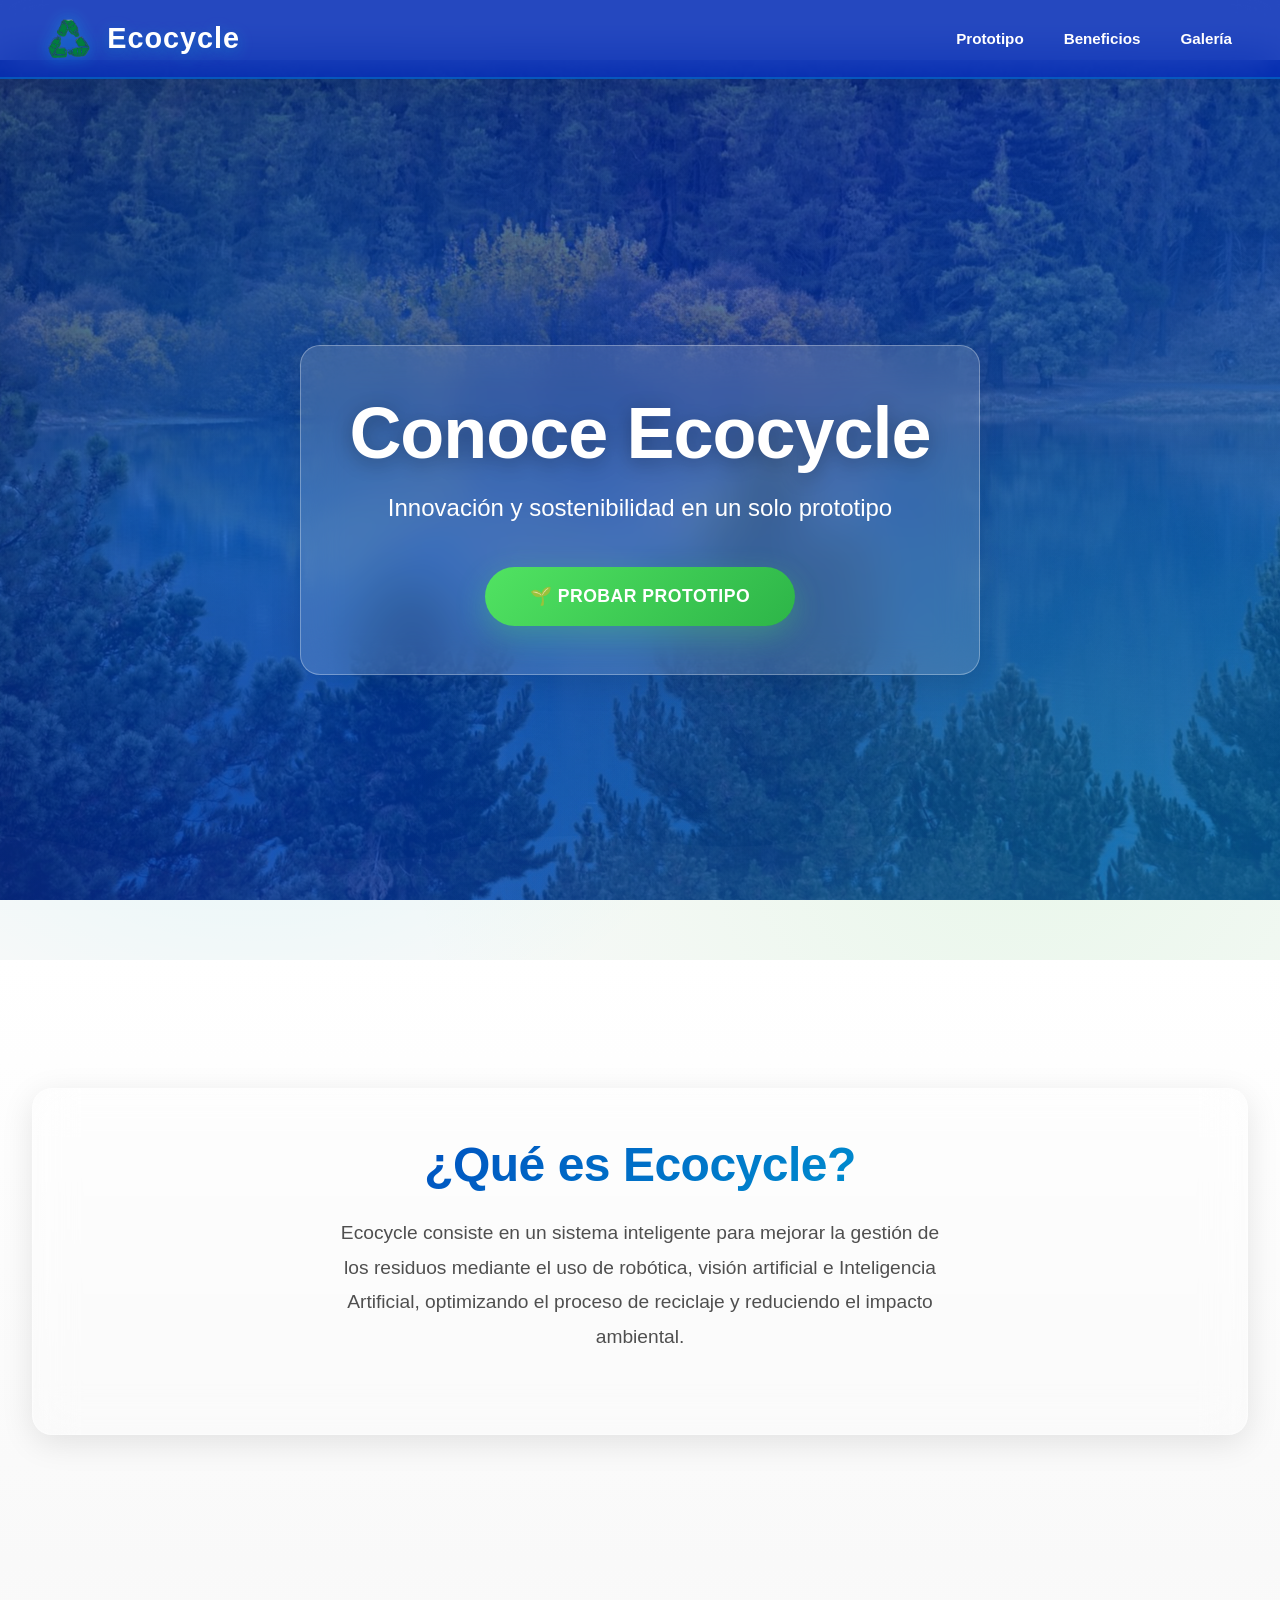
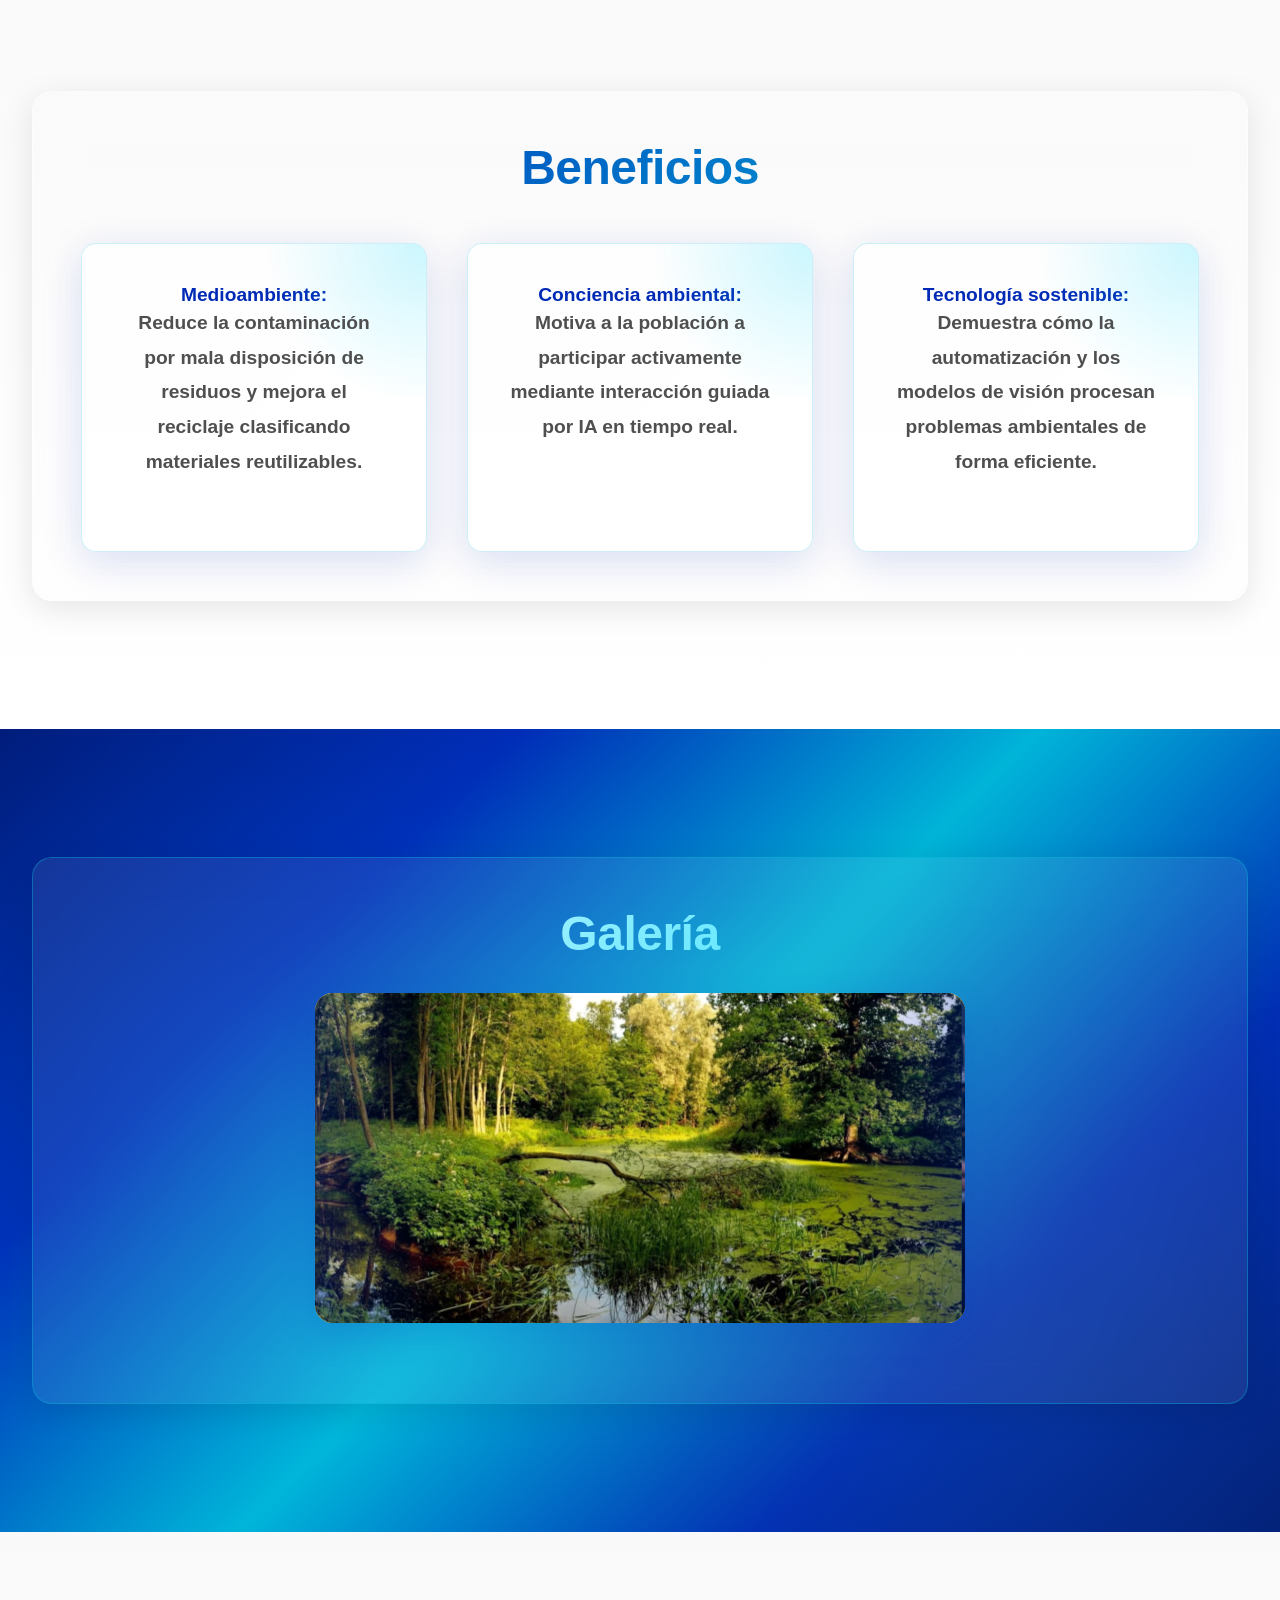
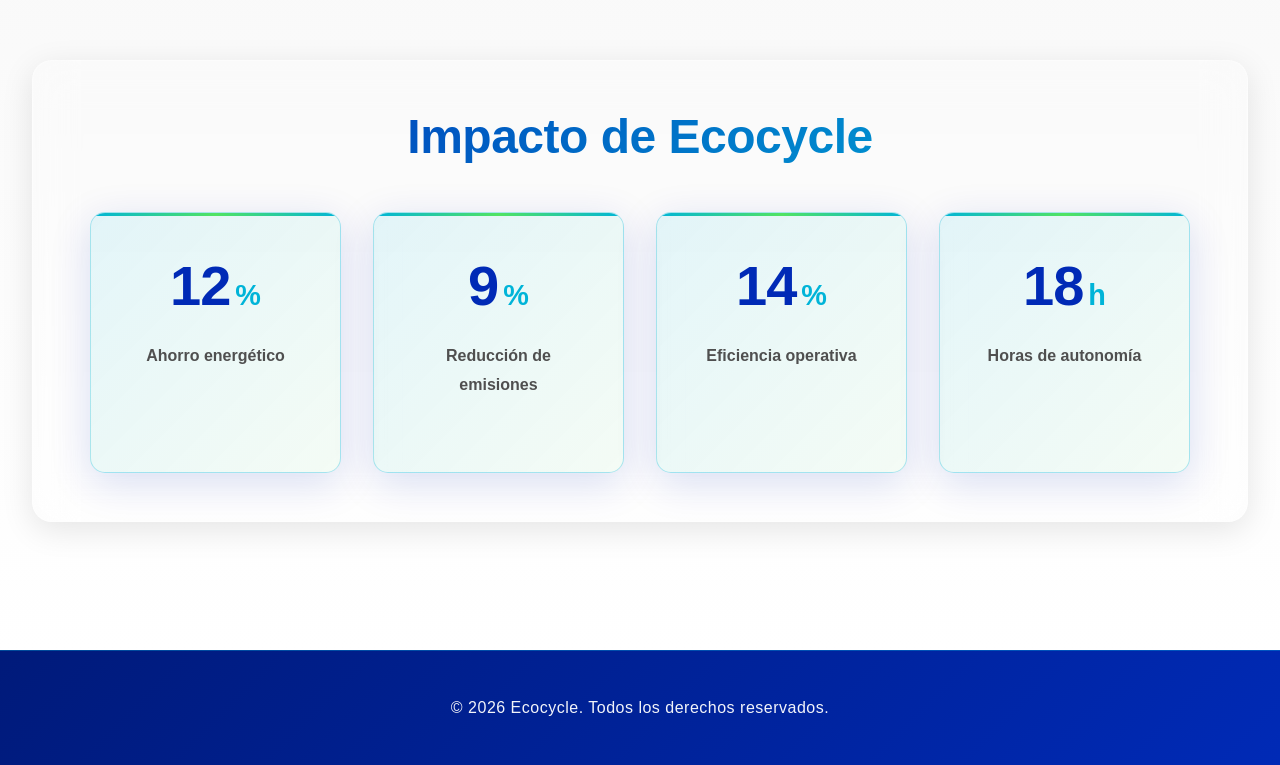
<file: index.html>
<!DOCTYPE html>
<html lang="es">
<head>
  <meta charset="UTF-8">
  <meta name="viewport" content="width=device-width, initial-scale=1.0">
  <title>Ecocycle - Prototipo Inteligente</title>
  <link rel="stylesheet" href="style.css">
</head>
<body>
  
  <nav class="navbar">
    <div class="logo-container">
      <img src="img.p/logosl.png" alt="Logo Ecocycle" class="logo-img">
      <span class="logo-text">Ecocycle</span>
    </div>
    <ul class="nav-links">
      <li><a href="#about">Prototipo</a></li>
      <li><a href="#features">Beneficios</a></li>
      <li><a href="#gallery">Galería</a></li>

    </ul>
  </nav>

  <section id="hero" class="hero">
    <div class="hero-content glass">
      <h1>Conoce Ecocycle</h1>
      <p>Innovación y sostenibilidad en un solo prototipo</p>
      <button class="cta" onclick="window.location.href='ecostation-summary.html'">
        🌱 Probar prototipo
      </button>
    </div>
  </section>

  <section id="about" class="section">
    <div class="glass">
      <h2>¿Qué es Ecocycle?</h2>
      <p>Ecocycle consiste en un sistema inteligente para mejorar la gestión de los residuos mediante el uso de robótica, visión artificial e Inteligencia Artificial, optimizando el proceso de reciclaje y reduciendo el impacto ambiental.</p>
    </div>
  </section>

  <section id="features" class="section">
    <div class="glass">
      <h2>Beneficios</h2>
      <div class="cards">
        <div class="card">
          <strong>Medioambiente:</strong>
          <p>Reduce la contaminación por mala disposición de residuos y mejora el reciclaje clasificando materiales reutilizables.</p>
        </div>
        <div class="card">
          <strong>Conciencia ambiental:</strong> 
          <p>Motiva a la población a participar activamente mediante interacción guiada por IA en tiempo real.</p>
        </div>
        <div class="card">
          <strong>Tecnología sostenible:</strong> 
          <p>Demuestra cómo la automatización y los modelos de visión procesan problemas ambientales de forma eficiente.</p>
        </div>
      </div>
    </div>
  </section>

  <section id="gallery" class="section">
    <div class="glass">
      <h2>Galería</h2>
      <div class="carousel">
        <div class="carousel-track">
          <img src="img.p/fnd1.jpeg" alt="Ecocycle Impact 1">
          <img src="img.p/carr2.jpeg" alt="Ecocycle Impact 2">
          <img src="img.p/carru3.jpeg" alt="Ecocycle Impact 3">
          <img src="img.p/carru4.jpeg" alt="Ecocycle Impact 4">
        </div>
      </div>
    </div>
  </section>

  <section id="metrics" class="section">
    <div class="glass">
      <h2>Impacto de Ecocycle</h2>
      <div class="metrics-container">
        <div class="metric">
          <span class="number" data-target="85">85</span><span class="unit">%</span>
          <p>Ahorro energético</p>
        </div>
        <div class="metric">
          <span class="number" data-target="60">60</span><span class="unit">%</span>
          <p>Reducción de emisiones</p>
        </div>
        <div class="metric">
          <span class="number" data-target="95">95</span><span class="unit">%</span>
          <p>Eficiencia operativa</p>
        </div>
        <div class="metric">
          <span class="number" data-target="120">120</span><span class="unit">h</span>
          <p>Horas de autonomía</p>
        </div>
      </div>
    </div>
  </section>

  <footer class="footer">
    <p>&copy; 2026 Ecocycle. Todos los derechos reservados.</p>
  </footer>

  <script src="script.js"></script>
</body>
</html>
</file>
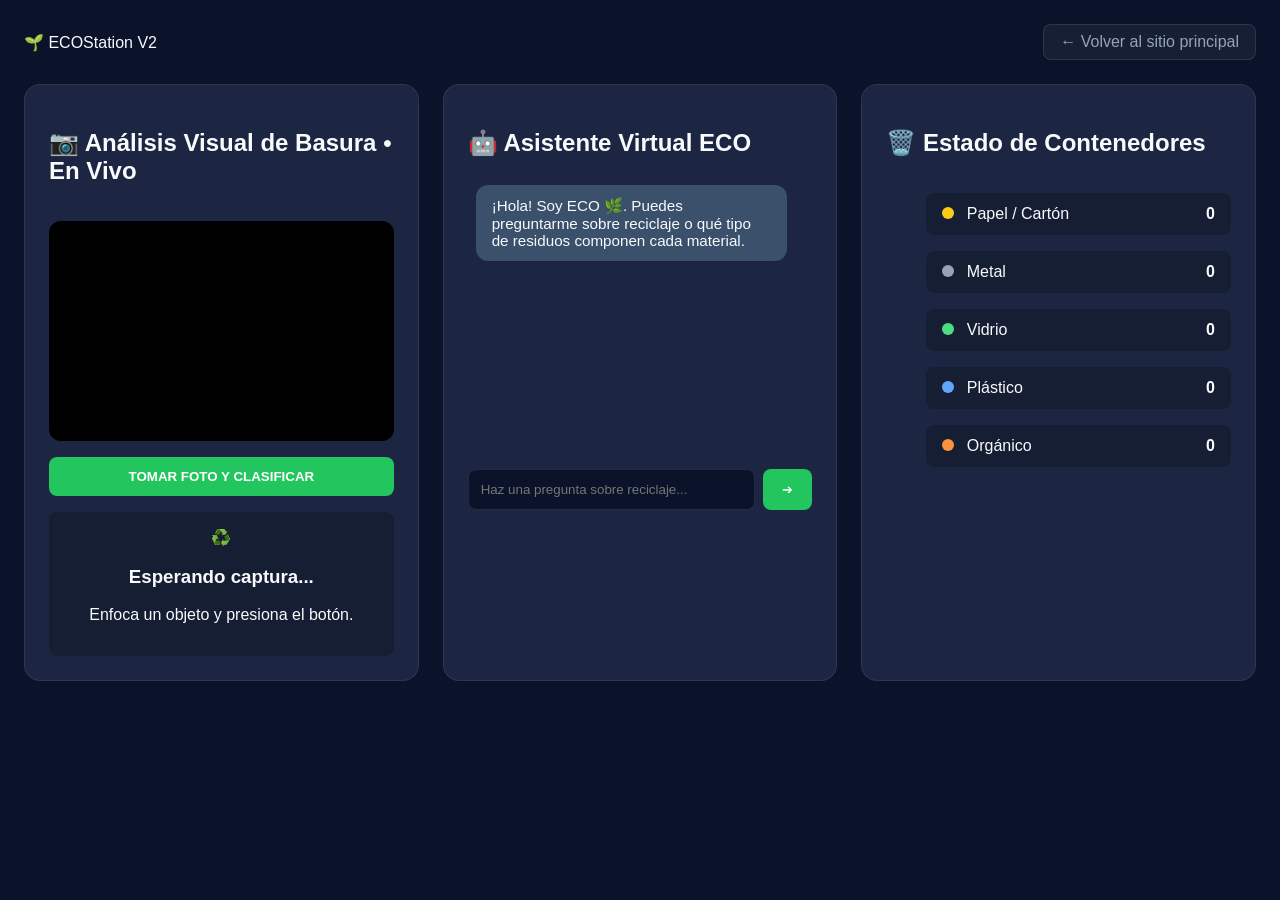
<file: ecostation-summary.html>
<!DOCTYPE html>
<html lang="es">
<head>
  <meta charset="UTF-8">
  <meta name="viewport" content="width=device-width, initial-scale=1.0">
  <title>ECOStation V2 - Centro de Control</title>
  <link rel="stylesheet" href="styles.css">
</head>
<body class="dashboard-body">

  <header class="dashboard-header">
    <div class="logo-container">
      <span class="logo-text">🌱 ECOStation V2</span>
    </div>
    <a href="index.html" class="btn-back">← Volver al sitio principal</a>
  </header>

  <main class="dashboard-grid">
    
    <!-- 1. CÁMARA Y ANÁLISIS VISUAL -->
    <section class="card camera-card">
      <h2>📷 Análisis Visual de Basura <span class="status-live">• En Vivo</span></h2>
      <div class="video-container">
        <video id="webcam" autoplay playsinline muted></video>
      </div>
      <!-- Canvas oculto para capturar los fotogramas -->
      <canvas id="hiddenCanvas" style="display: none;"></canvas>
      
      <!-- ID Corregido: btnSnapshot -->
      <button type="button" id="btnSnapshot" class="btn-action">TOMAR FOTO Y CLASIFICAR</button>
      
      <div class="result-box">
        <span id="resIcon">♻️</span>
        <h3 id="resMaterial">Esperando captura...</h3>
        <p id="resDetail">Enfoca un objeto y presiona el botón.</p>
      </div>
    </section>

    <!-- 2. ASISTENTE VIRTUAL ECO (CHAT) -->
    <section class="card chat-card">
      <h2>🤖 Asistente Virtual ECO</h2>
      <div id="chatArea" class="chat-box">
        <div class="message bot-message">
          ¡Hola! Soy ECO 🌿. Puedes preguntarme sobre reciclaje o qué tipo de residuos componen cada material.
        </div>
      </div>
      <div class="chat-input-container">
        <input type="text" id="chatInput" placeholder="Haz una pregunta sobre reciclaje..." />
        <!-- ID Corregido: btnChat -->
        <button type="button" id="btnChat" class="btn-send">➔</button>
      </div>
    </section>

    <!-- 3. ESTADO DE CONTENEDORES -->
    <section class="card containers-card">
      <h2>🗑️ Estado de Contenedores</h2>
      <ul class="container-list">
        <li><span><span class="dot yellow"></span> Papel / Cartón</span> <strong id="count-papel">0</strong></li>
        <li><span><span class="dot gray"></span> Metal</span> <strong id="count-metal">0</strong></li>
        <li><span><span class="dot green"></span> Vidrio</span> <strong id="count-vidrio">0</strong></li>
        <li><span><span class="dot blue"></span> Plástico</span> <strong id="count-plastico">0</strong></li>
        <li><span><span class="dot orange"></span> Orgánico</span> <strong id="count-organico">0</strong></li>
      </ul>
    </section>

  </main>

  <script src="script2.js"></script>
</body>
</html>
</file>
<file: style.css>
/* ===== RESET Y BASE ===== */
* { 
  margin: 0; 
  padding: 0; 
  box-sizing: border-box; 
}

html {
  scroll-behavior: smooth;
}

body { 
  font-family: 'Poppins', sans-serif; 
  color: #333; 
  background: #f9f9f9;
  overflow-x: hidden;
}

/* ===== PALETA DE COLORES ===== */
:root {
  --azul: #002ab6;
  --azul-oscuro: #001a7a;
  --celeste: #00b4d8;
  --celeste-claro: #00d9ff;
  --verde: #51e362;
  --verde-oscuro: #2db548;
  --blanco: #ffffff;
  --gris: #4f4f4f;
  --gris-claro: #e8e8e8;
  --sombra: 0 10px 40px rgba(0, 42, 182, 0.15);
  --sombra-hover: 0 20px 60px rgba(0, 180, 216, 0.25);
}

/* ===== NAVBAR MEJORADA ===== */
.navbar {
  position: fixed;
  top: 0;
  width: 100%;
  display: flex;
  justify-content: space-between;
  align-items: center;
  padding: 1rem 3rem;
  background: rgba(0, 42, 182, 0.85);
  backdrop-filter: blur(20px);
  border-bottom: 2px solid rgba(0, 180, 216, 0.3);
  z-index: 1000;
  box-shadow: 0 8px 32px rgba(0, 0, 0, 0.1);
  transition: all 0.3s ease;
}

.navbar:hover {
  background: rgba(0, 42, 182, 0.95);
  box-shadow: 0 12px 48px rgba(0, 180, 216, 0.2);
}

.logo-container {
  display: flex;
  align-items: center;
  gap: 1rem;
  transition: transform 0.3s ease;
}

.logo-container:hover {
  transform: scale(1.05);
}

.logo-svg {
  height: 45px;
  width: auto;
  filter: drop-shadow(0 0 8px rgba(81, 227, 98, 0.6));
  transition: all 0.3s ease;
}

.logo-container:hover .logo-svg {
  filter: drop-shadow(0 0 16px rgba(81, 227, 98, 0.9)) brightness(1.2);
  transform: scale(1.1);
}

.logo-img {
  height: 45px;
  filter: drop-shadow(0 0 8px rgba(0, 217, 255, 0.4));
  transition: filter 0.3s ease;
}

.logo-container:hover .logo-img {
  filter: drop-shadow(0 0 16px rgba(0, 217, 255, 0.8));
}

.logo-text {
  font-weight: 800;
  font-size: 1.8rem;
  color: var(--blanco);
  letter-spacing: 1px;
  text-shadow: 0 4px 15px rgba(0, 180, 216, 0.4);
}

.nav-links {
  list-style: none;
  display: flex;
  gap: 2.5rem;
}

.nav-links a {
  text-decoration: none;
  color: var(--blanco);
  font-weight: 600;
  font-size: 0.95rem;
  transition: all 0.3s ease;
  position: relative;
  padding-bottom: 0.5rem;
}

.nav-links a::after {
  content: '';
  position: absolute;
  bottom: 0;
  left: 0;
  width: 0;
  height: 2px;
  background: linear-gradient(90deg, var(--celeste), var(--verde));
  transition: width 0.3s ease;
}

.nav-links a:hover::after {
  width: 100%;
}

.nav-links a:hover {
  color: var(--celeste-claro);
  text-shadow: 0 0 10px rgba(0, 217, 255, 0.5);
}

/* ===== HERO SECTION ===== */
.hero {
  height: 100vh;
  background-image: 
    linear-gradient(135deg, rgba(0, 26, 122, 0.65) 0%, rgba(0, 42, 182, 0.65) 50%, rgba(0, 102, 204, 0.65) 100%),
    radial-gradient(circle at 20% 50%, rgba(0, 217, 255, 0.1) 0%, transparent 50%),
    radial-gradient(circle at 80% 30%, rgba(81, 227, 98, 0.08) 0%, transparent 50%),
    url('img.p/fnd2.jpg');
  background-attachment: fixed;
  background-size: cover;
  background-position: center;
  background-repeat: no-repeat;
  position: relative;
  display: flex;
  justify-content: center;
  align-items: center;
  overflow: hidden;
  margin-top: 60px;
}

.hero::before {
  content: '';
  position: absolute;
  top: 0;
  left: 0;
  width: 100%;
  height: 100%;
  background: 
    radial-gradient(circle at 20% 50%, rgba(0, 217, 255, 0.15) 0%, transparent 50%),
    radial-gradient(circle at 80% 80%, rgba(81, 227, 98, 0.1) 0%, transparent 50%);
  animation: gradientShift 15s ease infinite;
  z-index: 1;
}

.hero::after {
  content: '';
  position: absolute;
  top: 0;
  left: 0;
  width: 100%;
  height: 100%;
  background: 
    url('data:image/svg+xml,<svg xmlns="http://www.w3.org/2000/svg" viewBox="0 0 1440 320"><path fill="rgba(255,255,255,0.05)" fill-opacity="1" d="M0,96L48,112C96,128,192,160,288,160C384,160,480,128,576,122.7C672,117,768,139,864,138.7C960,139,1056,117,1152,122.7C1248,128,1344,160,1392,176L1440,192L1440,320L1392,320C1344,320,1248,320,1152,320C1056,320,960,320,864,320C768,320,672,320,576,320C480,320,384,320,288,320C192,320,96,320,48,320L0,320Z"></path></svg>')
    repeat-x bottom;
  background-size: auto 200px;
  animation: wave 20s linear infinite;
  opacity: 0.4;
  z-index: 2;
}

.hero .overlay {
  position: absolute;
  top: 0;
  left: 0;
  width: 100%;
  height: 100%;
  background: linear-gradient(135deg, rgba(0, 26, 122, 0.4) 0%, rgba(0, 102, 204, 0.3) 100%);
  z-index: 3;
}

.hero-content {
  position: relative;
  text-align: center;
  color: var(--blanco);
  z-index: 4;
  animation: heroFadeIn 1s ease-out;
  max-width: 800px;
  padding: 3rem;
}

.hero-content h1 {
  font-size: 4.5rem;
  font-weight: 900;
  margin-bottom: 1rem;
  letter-spacing: -1px;
  line-height: 1.1;
  animation: heroSlideUp 1s ease-out 0.2s both;
  text-shadow: 0 4px 20px rgba(0, 0, 0, 0.3);
}

.hero-content p {
  font-size: 1.5rem;
  font-weight: 300;
  margin-bottom: 2.5rem;
  animation: heroSlideUp 1s ease-out 0.4s both;
  opacity: 0.95;
  line-height: 1.6;
}
/* Estilo para el botón de redirección */
.btn-eco, .cta {
  display: inline-block;
  background: #22c55e;
  color: #062b12;
  padding: 12px 24px;
  border-radius: 30px;
  font-weight: bold;
  text-decoration: none;
  font-size: 16px;
  border: none;
  cursor: pointer;
  box-shadow: 0 4px 15px rgba(34, 197, 94, 0.3);
  transition: all 0.3s ease;
}

.btn-eco:hover, .cta:hover {
  background: #16a34a;
  color: #ffffff;
  transform: translateY(-2px);
  box-shadow: 0 6px 20px rgba(34, 197, 94, 0.5);
}

/* ===== GLASSMORPHISM ===== */
.glass {
  background: rgba(255, 255, 255, 0.15);
  backdrop-filter: blur(20px);
  -webkit-backdrop-filter: blur(20px);
  border-radius: 20px;
  padding: 3rem;
  box-shadow: 0 8px 32px rgba(0, 0, 0, 0.1);
  border: 1px solid rgba(255, 255, 255, 0.3);
  transition: all 0.4s ease;
  animation: fadeInUp 1s ease-out;
}

.glass:hover {
  background: rgba(255, 255, 255, 0.2);
  box-shadow: 0 15px 50px rgba(0, 180, 216, 0.2);
  transform: translateY(-5px);
  border-color: rgba(0, 180, 216, 0.4);
}

/* ===== BOTONES CTA ===== */
.cta {
  padding: 1.2rem 2.8rem;
  border: none;
  border-radius: 50px;
  background: linear-gradient(135deg, var(--verde) 0%, var(--verde-oscuro) 100%);
  color: var(--blanco);
  font-weight: 700;
  font-size: 1.1rem;
  cursor: pointer;
  transition: all 0.4s ease;
  position: relative;
  overflow: hidden;
  box-shadow: 0 10px 30px rgba(81, 227, 98, 0.3);
  letter-spacing: 0.5px;
  text-transform: uppercase;
}

.cta::before {
  content: '';
  position: absolute;
  top: 0;
  left: -100%;
  width: 100%;
  height: 100%;
  background: linear-gradient(90deg, transparent, rgba(255, 255, 255, 0.3), transparent);
  transition: left 0.6s ease;
  z-index: -1;
}

.cta:hover::before {
  left: 100%;
}

.cta:hover {
  transform: translateY(-3px);
  box-shadow: 0 18px 50px rgba(81, 227, 98, 0.5);
  background: linear-gradient(135deg, var(--verde-oscuro) 0%, var(--verde) 100%);
}

.cta:active {
  transform: translateY(-1px);
  box-shadow: 0 10px 25px rgba(81, 227, 98, 0.4);
}

/* ===== SECCIONES ===== */
.section {
  padding: 8rem 2rem;
  text-align: center;
  position: relative;
  overflow: hidden;
  background: linear-gradient(180deg, #f9f9f9 0%, #ffffff 100%);
}

/* Fondo especial para la sección de galería */
#gallery {
  background: linear-gradient(135deg, 
    #001a7a 0%, 
    #002ab6 25%, 
    #00b4d8 50%, 
    #002ab6 75%, 
    #001a7a 100%);
  position: relative;
  overflow: hidden;
}

#gallery::before {
  content: '';
  position: absolute;
  top: 0;
  left: 0;
  width: 100%;
  height: 100%;
  background: 
    radial-gradient(circle at 20% 50%, rgba(0, 217, 255, 0.1) 0%, transparent 50%),
    radial-gradient(circle at 80% 80%, rgba(81, 227, 98, 0.08) 0%, transparent 50%);
  animation: gradientShift 15s ease infinite;
  z-index: 1;
  pointer-events: none;
}

#gallery .glass {
  position: relative;
  z-index: 2;
  background: rgba(255, 255, 255, 0.08);
  border-color: rgba(0, 180, 216, 0.4);
}

#gallery .glass:hover {
  background: rgba(255, 255, 255, 0.12);
}

#gallery h2 {
  color: var(--blanco);
  background: linear-gradient(135deg, #ffffff 0%, var(--celeste-claro) 100%);
  -webkit-background-clip: text;
  -webkit-text-fill-color: transparent;
  background-clip: text;
}

#gallery p {
  color: rgba(255, 255, 255, 0.9);
}

.section:nth-child(odd) {
  background: linear-gradient(180deg, #ffffff 0%, #f9f9f9 100%);
}

.section h2 {
  font-size: 3rem;
  font-weight: 800;
  margin-bottom: 1.5rem;
  background: linear-gradient(135deg, var(--azul) 0%, var(--celeste) 100%);
  -webkit-background-clip: text;
  -webkit-text-fill-color: transparent;
  background-clip: text;
  letter-spacing: -0.5px;
  animation: fadeInUp 1s ease-out;
}

.section p {
  font-size: 1.2rem;
  color: var(--gris);
  line-height: 1.8;
  max-width: 600px;
  margin: 0 auto 2rem;
  animation: fadeInUp 1s ease-out 0.1s both;
}

/* ===== TARJETAS ===== */
.cards {
  display: grid;
  grid-template-columns: repeat(auto-fit, minmax(280px, 1fr));
  gap: 2.5rem;
  margin-top: 3rem;
  max-width: 1200px;
  margin-left: auto;
  margin-right: auto;
}

.card {
  background: linear-gradient(135deg, rgba(255, 255, 255, 0.5) 0%, rgba(255, 255, 255, 0.8) 100%);
  backdrop-filter: blur(15px);
  padding: 2.5rem;
  border-radius: 15px;
  box-shadow: var(--sombra);
  transition: all 0.4s cubic-bezier(0.25, 0.46, 0.45, 0.94);
  position: relative;
  overflow: hidden;
  border: 1px solid rgba(0, 180, 216, 0.2);
  font-weight: 600;
  font-size: 1.2rem;
  color: var(--azul);
  animation: fadeInUp 1s ease-out;
}

.card::before {
  content: '';
  position: absolute;
  top: -50%;
  right: -50%;
  width: 100%;
  height: 100%;
  background: radial-gradient(circle, rgba(0, 217, 255, 0.2) 0%, transparent 70%);
  transition: all 0.6s ease;
}

.card:hover {
  transform: translateY(-15px) scale(1.05);
  box-shadow: var(--sombra-hover);
  background: linear-gradient(135deg, rgba(0, 217, 255, 0.1) 0%, rgba(81, 227, 98, 0.05) 100%);
  border-color: rgba(0, 217, 255, 0.5);
}

.card:hover::before {
  top: -25%;
  right: -25%;
}

/* ===== CARRUSEL 3D ===== */
.carousel {
  overflow: hidden;
  width: 75%;
  max-width: 650px;
  height: 330px;
  margin: 2rem auto;
  position: relative;
  border-radius: 18px;
  background: #ffffff;
  box-shadow: 0 12px 35px rgba(0, 42, 182, 0.18);
  isolation: isolate;
}

.carousel::before {
  content: '';
  position: absolute;
  top: 0;
  left: 0;
  right: 0;
  bottom: 0;
  background: linear-gradient(90deg, 
    rgba(0, 42, 182, 0.3) 0%,
    transparent 20%,
    transparent 80%,
    rgba(0, 42, 182, 0.3) 100%);
  z-index: 10;
  pointer-events: none;
  border-radius: 20px;
}

.carousel-track {
  display: flex;
  transition: transform 1s cubic-bezier(0.25, 0.46, 0.45, 0.94);
  transform-style: preserve-3d;
}

.carousel img {
  width: 100%;
  min-width: 100%;
  height: 330px;
  flex: 0 0 100%;
  display: block;
  object-fit: cover;
  filter: saturate(1.03) contrast(1.02);
  transform: scale(1.01);
  transition: transform 1.2s ease, filter 1.2s ease;
}

.carousel img:hover {
  filter: brightness(1.05) contrast(1.1);
}

/* Indicadores del carrusel */
.carousel-indicators {
  display: flex;
  justify-content: center;
  gap: 1rem;
  margin-top: 2rem;
}

.carousel-dot {
  width: 12px;
  height: 12px;
  border-radius: 50%;
  background: rgba(0, 42, 182, 0.3);
  cursor: pointer;
  transition: all 0.3s ease;
  border: 2px solid transparent;
}

.carousel-dot.active {
  background: linear-gradient(135deg, var(--celeste), var(--verde));
  transform: scale(1.3);
  box-shadow: 0 0 15px rgba(0, 180, 216, 0.6);
}

.carousel-dot:hover {
  background: var(--celeste);
  transform: scale(1.2);
}

/* ===== MÉTRICAS ===== */
.metrics-container {
  display: grid;
  grid-template-columns: repeat(auto-fit, minmax(220px, 1fr));
  gap: 2rem;
  margin-top: 3rem;
  max-width: 1100px;
  margin-left: auto;
  margin-right: auto;
}

.metric {
  background: linear-gradient(135deg, rgba(0, 180, 216, 0.1) 0%, rgba(81, 227, 98, 0.05) 100%);
  backdrop-filter: blur(15px);
  padding: 2.5rem;
  border-radius: 15px;
  box-shadow: var(--sombra);
  border: 1px solid rgba(0, 180, 216, 0.3);
  transition: all 0.4s cubic-bezier(0.25, 0.46, 0.45, 0.94);
  position: relative;
  overflow: hidden;
  animation: fadeInUp 1s ease-out;
}

.metric::before {
  content: '';
  position: absolute;
  top: 0;
  left: 0;
  width: 100%;
  height: 3px;
  background: linear-gradient(90deg, var(--celeste), var(--verde), var(--celeste));
  animation: shimmer 3s infinite;
}

.metric:hover {
  transform: translateY(-12px);
  box-shadow: var(--sombra-hover);
  background: linear-gradient(135deg, rgba(0, 217, 255, 0.2) 0%, rgba(81, 227, 98, 0.1) 100%);
  border-color: rgba(0, 217, 255, 0.6);
}

.metric .number {
  font-size: 3.5rem;
  font-weight: 900;
  color: var(--azul);
  display: inline-block;
  margin-bottom: 0.5rem;
  letter-spacing: -1px;
  animation: countUp 2s ease-out forwards;
}

.metric .unit {
  font-size: 1.8rem;
  color: var(--celeste);
  margin-left: 0.3rem;
  font-weight: 700;
}

.metric p {
  font-size: 1rem;
  color: var(--gris);
  font-weight: 600;
  margin-top: 1rem;
}

/* ===== FOOTER ===== */
.footer {
  background: linear-gradient(135deg, var(--azul-oscuro) 0%, var(--azul) 100%);
  color: var(--blanco);
  text-align: center;
  padding: 3rem 2rem;
  box-shadow: 0 -10px 40px rgba(0, 42, 182, 0.2);
  border-top: 1px solid rgba(0, 180, 216, 0.3);
  font-weight: 500;
  letter-spacing: 0.5px;
}

.footer p {
  margin: 0;
  opacity: 0.95;
}

/* ===== ANIMACIONES ===== */
@keyframes heroFadeIn {
  from {
    opacity: 0;
  }
  to {
    opacity: 1;
  }
}

@keyframes heroSlideUp {
  from {
    opacity: 0;
    transform: translateY(40px);
  }
  to {
    opacity: 1;
    transform: translateY(0);
  }
}

@keyframes fadeInUp {
  from {
    opacity: 0;
    transform: translateY(50px);
  }
  to {
    opacity: 1;
    transform: translateY(0);
  }
}

@keyframes gradientShift {
  0%, 100% {
    opacity: 1;
  }
  50% {
    opacity: 0.8;
  }
}

@keyframes wave {
  0% {
    background-position: 0 bottom;
  }
  100% {
    background-position: 100px bottom;
  }
}

@keyframes countUp {
  from {
    opacity: 0;
    transform: scale(0.5);
  }
  to {
    opacity: 1;
    transform: scale(1);
  }
}

@keyframes shimmer {
  0%, 100% {
    opacity: 0.5;
    transform: translateX(-100%);
  }
  50% {
    opacity: 1;
    transform: translateX(100%);
  }
}

/* ===== RESPONSIVE ===== */
@media (max-width: 768px) {
  .navbar {
    padding: 1rem 1.5rem;
  }

  .nav-links {
    gap: 1rem;
    font-size: 0.85rem;
  }

  .hero-content h1 {
    font-size: 2.5rem;
  }

  .hero-content p {
    font-size: 1.1rem;
  }

  .section {
    padding: 4rem 1.5rem;
  }

  .section h2 {
    font-size: 2rem;
  }

  .cards {
    grid-template-columns: 1fr;
    gap: 1.5rem;
  }

  .metric .number {
    font-size: 2.5rem;
  }

  .carousel {
    width: 100%;
  }

  .glass {
    padding: 2rem;
  }

  .cta {
    padding: 1rem 2rem;
    font-size: 1rem;
  }
}

@media (max-width: 480px) {
  .navbar {
    flex-direction: column;
    gap: 1rem;
    padding: 1rem;
  }

  .nav-links {
    flex-wrap: wrap;
    justify-content: center;
    gap: 0.5rem;
  }

  .hero-content h1 {
    font-size: 2rem;
  }

  .hero-content p {
    font-size: 1rem;
  }

  .section h2 {
    font-size: 1.5rem;
  }

  .metric {
    min-width: 100%;
  }

  .metrics-container {
    grid-template-columns: 1fr;
    gap: 1rem;
  }
}
</file>
<file: styles.css>
/* Estilos para ECOStation V2 Dashboard */
body.dashboard-body {
  background-color: #0b132b;
  color: #f8fafc;
  font-family: 'Segoe UI', Tahoma, Geneva, Verdana, sans-serif;
  margin: 0;
  padding: 1.5rem;
}

.dashboard-header {
  display: flex;
  justify-content: space-between;
  align-items: center;
  margin-bottom: 1.5rem;
}

.btn-back {
  color: #94a3b8;
  text-decoration: none;
  background: rgba(255, 255, 255, 0.05);
  padding: 0.5rem 1rem;
  border-radius: 8px;
  border: 1px solid rgba(255, 255, 255, 0.1);
  transition: all 0.3s;
}

.btn-back:hover {
  background: rgba(255, 255, 255, 0.1);
  color: #fff;
}

.dashboard-grid {
  display: grid;
  grid-template-columns: repeat(auto-fit, minmax(320px, 1fr));
  gap: 1.5rem;
}

.dashboard-grid .card {
  background: #1c2541;
  border-radius: 16px;
  padding: 1.5rem;
  border: 1px solid rgba(255, 255, 255, 0.08);
  display: flex;
  flex-direction: column;
}

/* Cámara y Visión */
.video-container {
  width: 100%;
  height: 220px;
  background: #000;
  border-radius: 12px;
  overflow: hidden;
  margin: 1rem 0;
}

.video-container video {
  width: 100%;
  height: 100%;
  object-fit: cover;
}

.btn-action {
  background: #22c55e;
  color: white;
  border: none;
  padding: 0.75rem;
  border-radius: 8px;
  font-weight: bold;
  cursor: pointer;
  transition: background 0.3s;
}

.btn-action:hover {
  background: #16a34a;
}

.result-box {
  margin-top: 1rem;
  padding: 1rem;
  background: rgba(0, 0, 0, 0.2);
  border-radius: 8px;
  text-align: center;
}

/* Chat Input y Burbujas */
.chat-box {
  height: 260px;
  overflow-y: auto;
  display: flex;
  flex-direction: column;
  gap: 0.75rem;
  padding: 0.5rem;
  margin-bottom: 1rem;
}

.message {
  padding: 0.75rem 1rem;
  border-radius: 12px;
  max-width: 85%;
  font-size: 0.95rem;
}

.user-message {
  background: #22c55e;
  color: white;
  align-self: flex-end;
}

.bot-message {
  background: #3a506b;
  color: #f8fafc;
  align-self: flex-start;
}

.chat-input-container {
  display: flex;
  gap: 0.5rem;
}

.chat-input-container input {
  flex: 1;
  background: #0b132b;
  border: 1px solid rgba(255, 255, 255, 0.1);
  padding: 0.75rem;
  border-radius: 8px;
  color: white;
}

.btn-send {
  background: #22c55e;
  border: none;
  color: white;
  padding: 0 1.2rem;
  border-radius: 8px;
  cursor: pointer;
}

/* Lista de Contenedores */
.container-list {
  list-style: none;
  display: flex;
  flex-direction: column;
  gap: 1rem;
  margin-top: 1rem;
}

.container-list li {
  display: flex;
  align-items: center;
  justify-content: space-between;
  background: rgba(0, 0, 0, 0.2);
  padding: 0.75rem 1rem;
  border-radius: 8px;
}

.dot {
  width: 12px;
  height: 12px;
  border-radius: 50%;
  display: inline-block;
  margin-right: 0.5rem;
}

.dot.yellow { background: #facc15; }
.dot.gray { background: #94a3b8; }
.dot.green { background: #4ade80; }
.dot.blue { background: #60a5fa; }
.dot.orange { background: #fb923c; }
</file>
